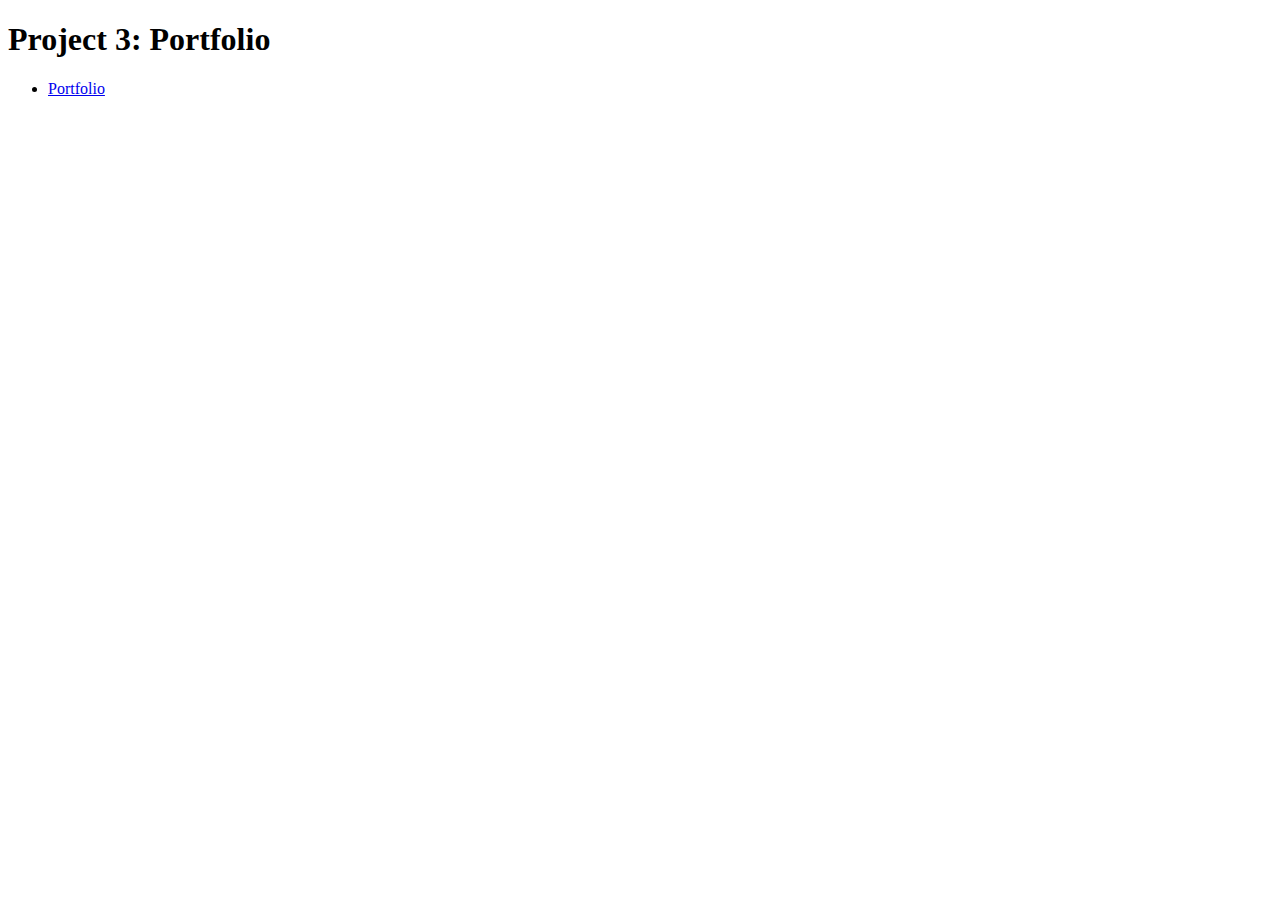
<file: index.html>
<!DOCTYPE html>
<html lang="en">
<head>
  <meta charset="UTF-8">
  <meta name="viewport" content="width=device-width, initial-scale=1.0">
  <title></title>
</head>
<body>
  <h1>Project 3: Portfolio</h1>
  <ul>
    <li><a href="draf1.html">Portfolio</a></li>
  </ul>
</body>
</html>
</file>
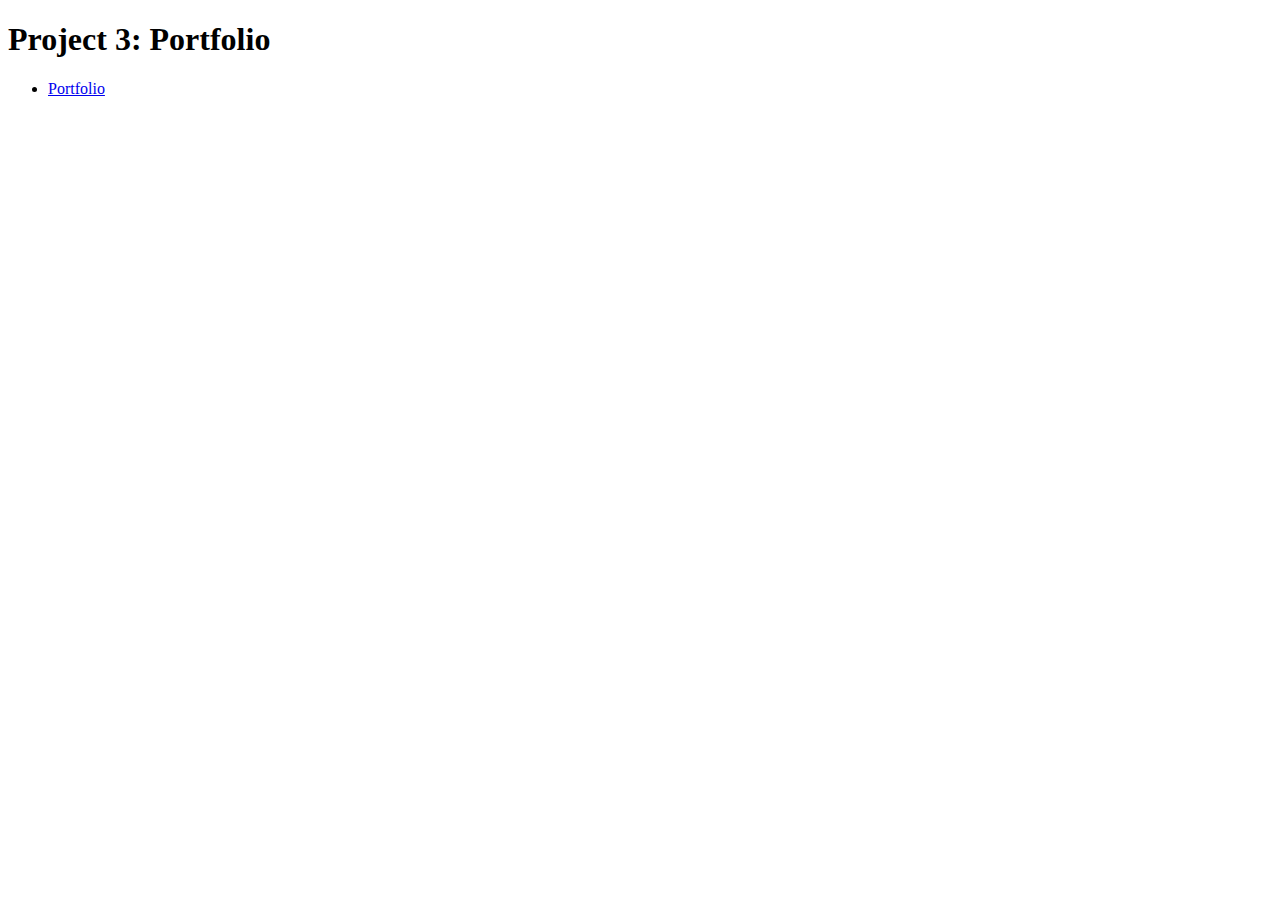
<file: Project 3/index.html>
<!DOCTYPE html>
<html lang="en">
<head>
  <meta charset="UTF-8">
  <meta name="viewport" content="width=device-width, initial-scale=1.0">
  <title></title>
</head>
<body>
  <h1>Project 3: Portfolio</h1>
  <ul>
    <li><a href="draf1.html">Portfolio</a></li>
  </ul>
</body>
</html>
</file>
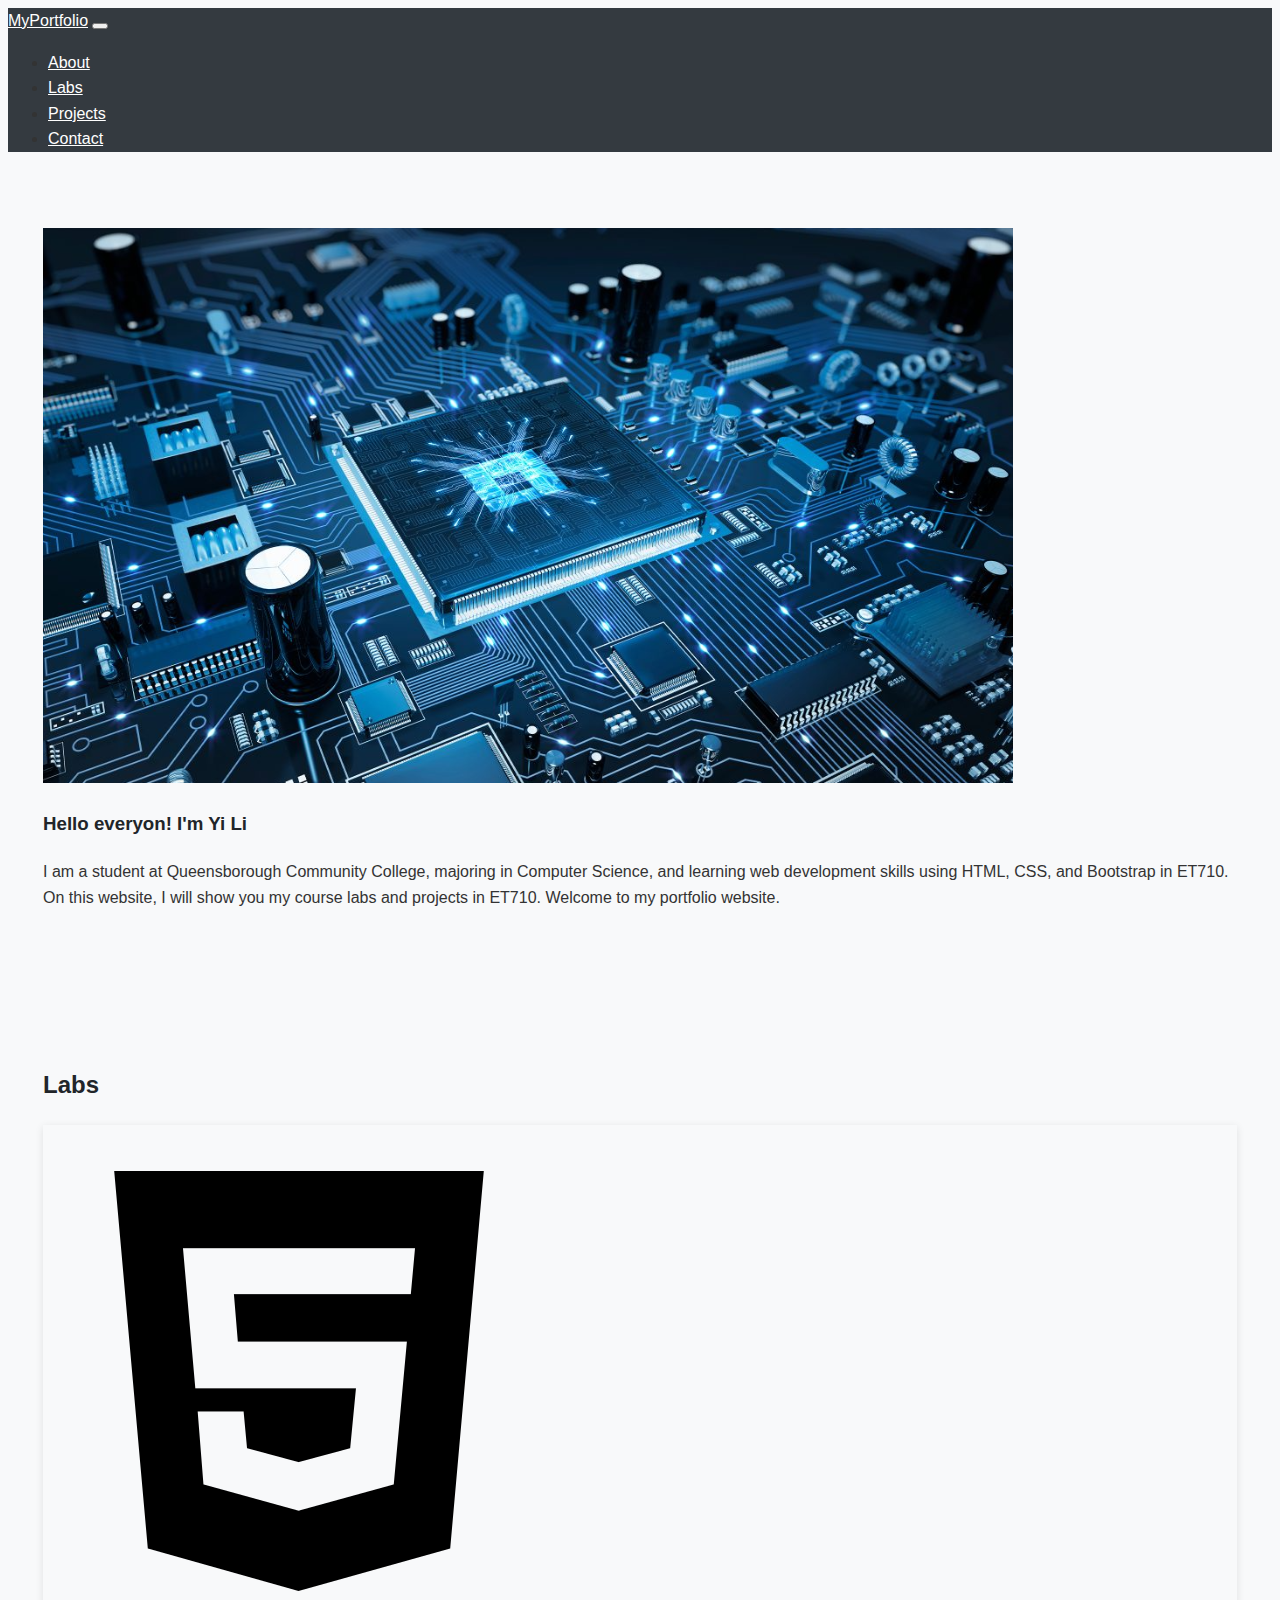
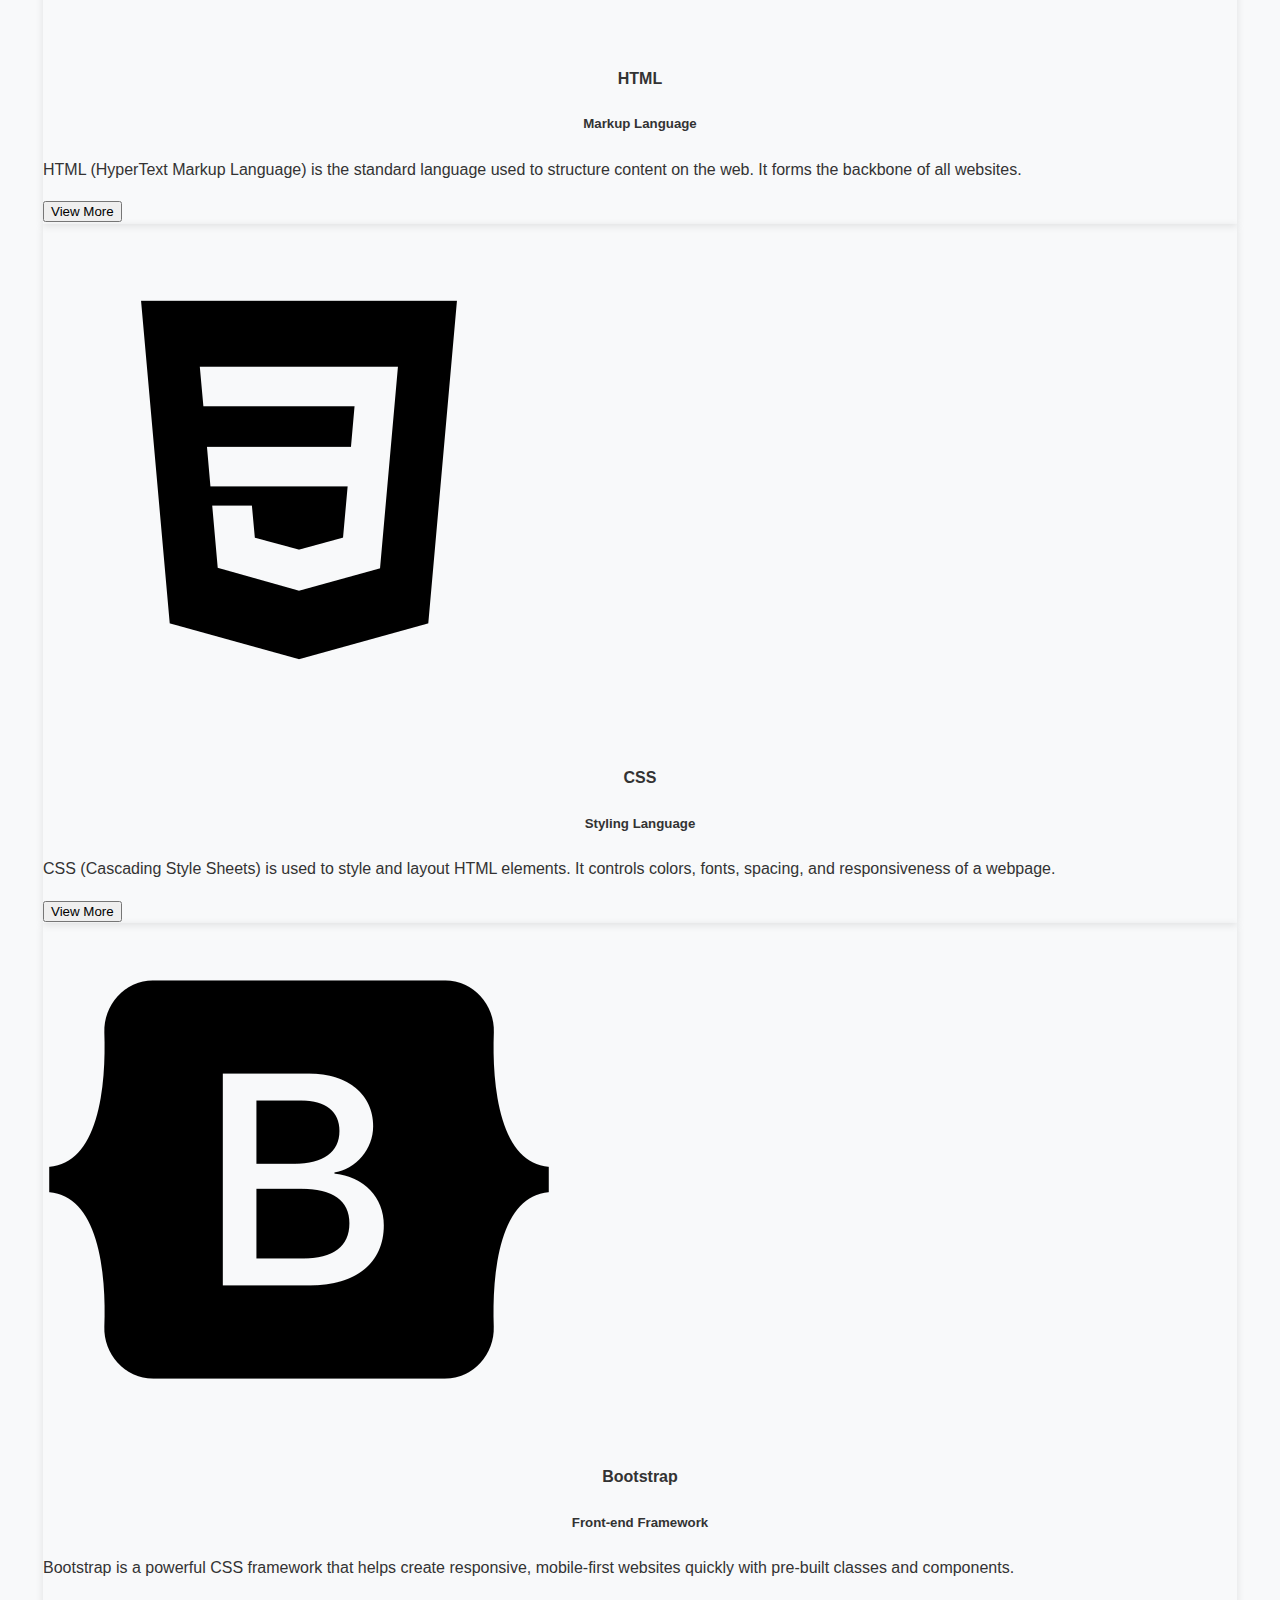
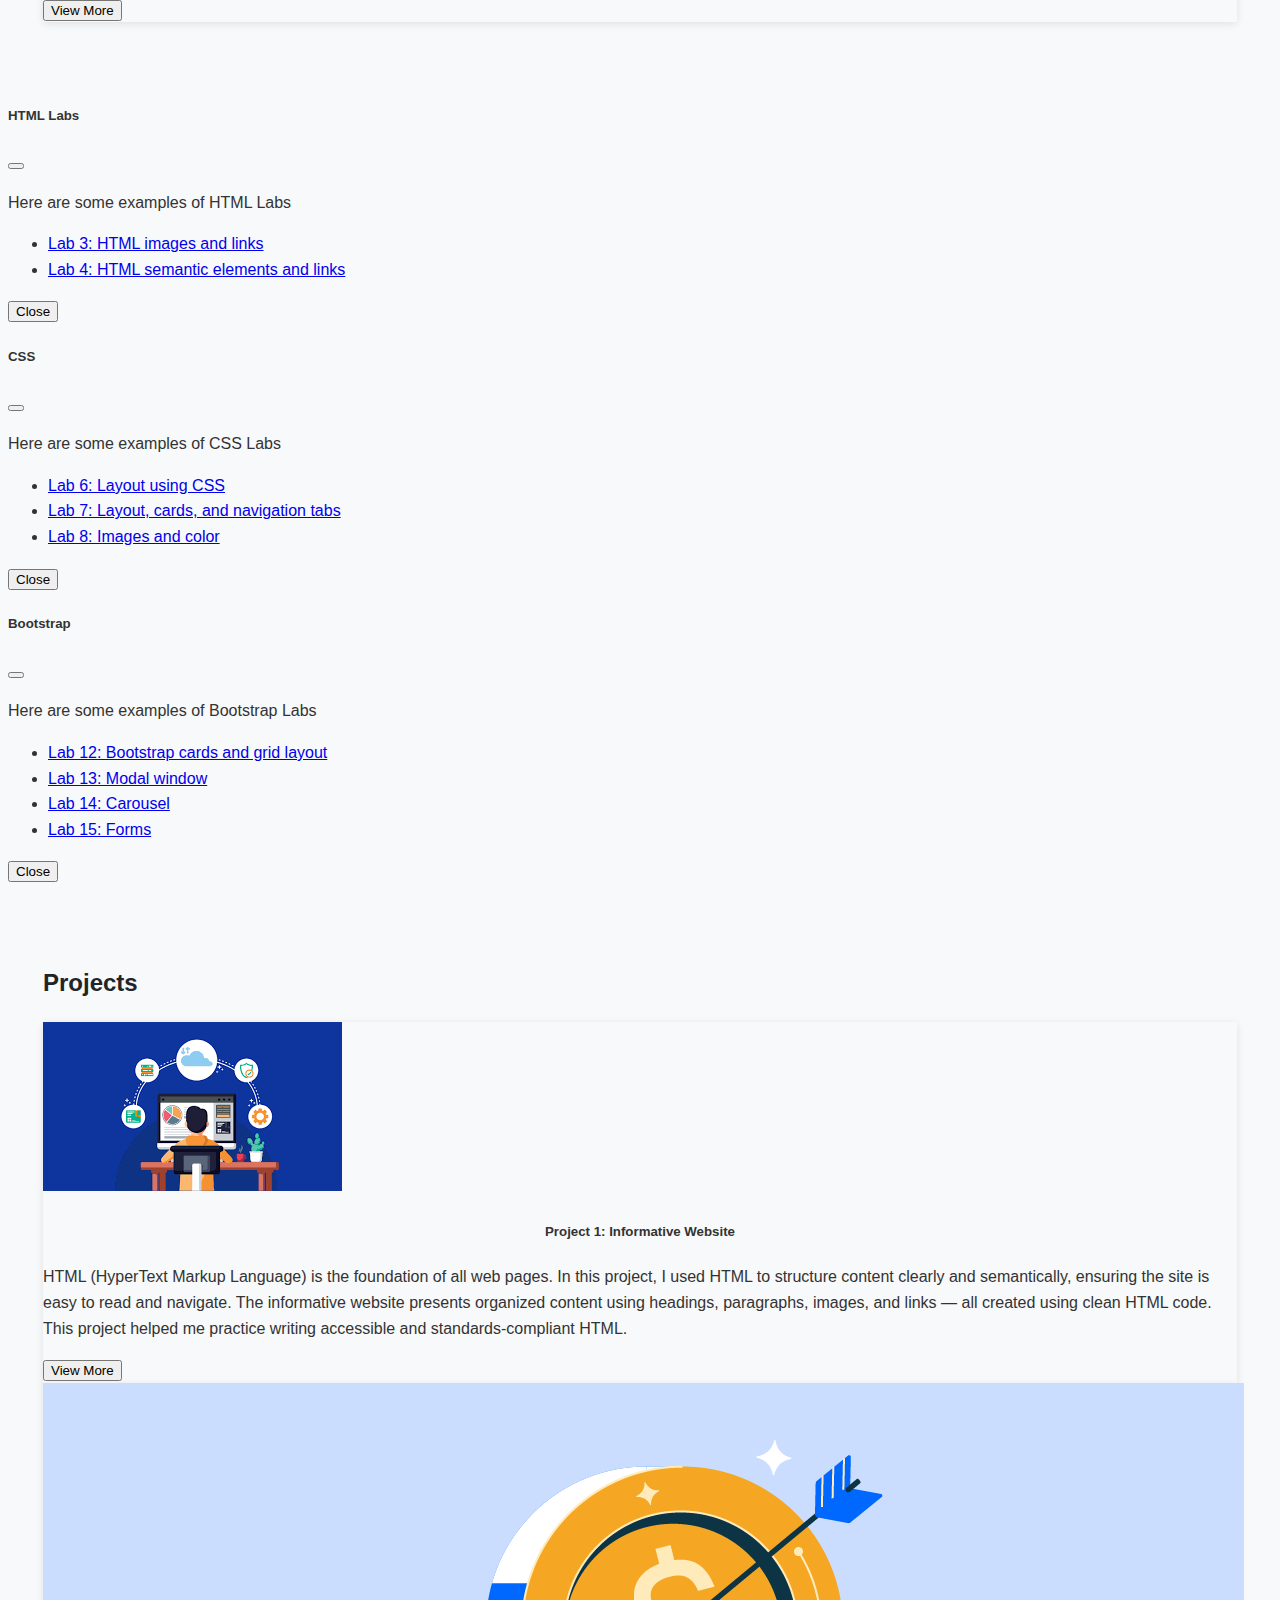
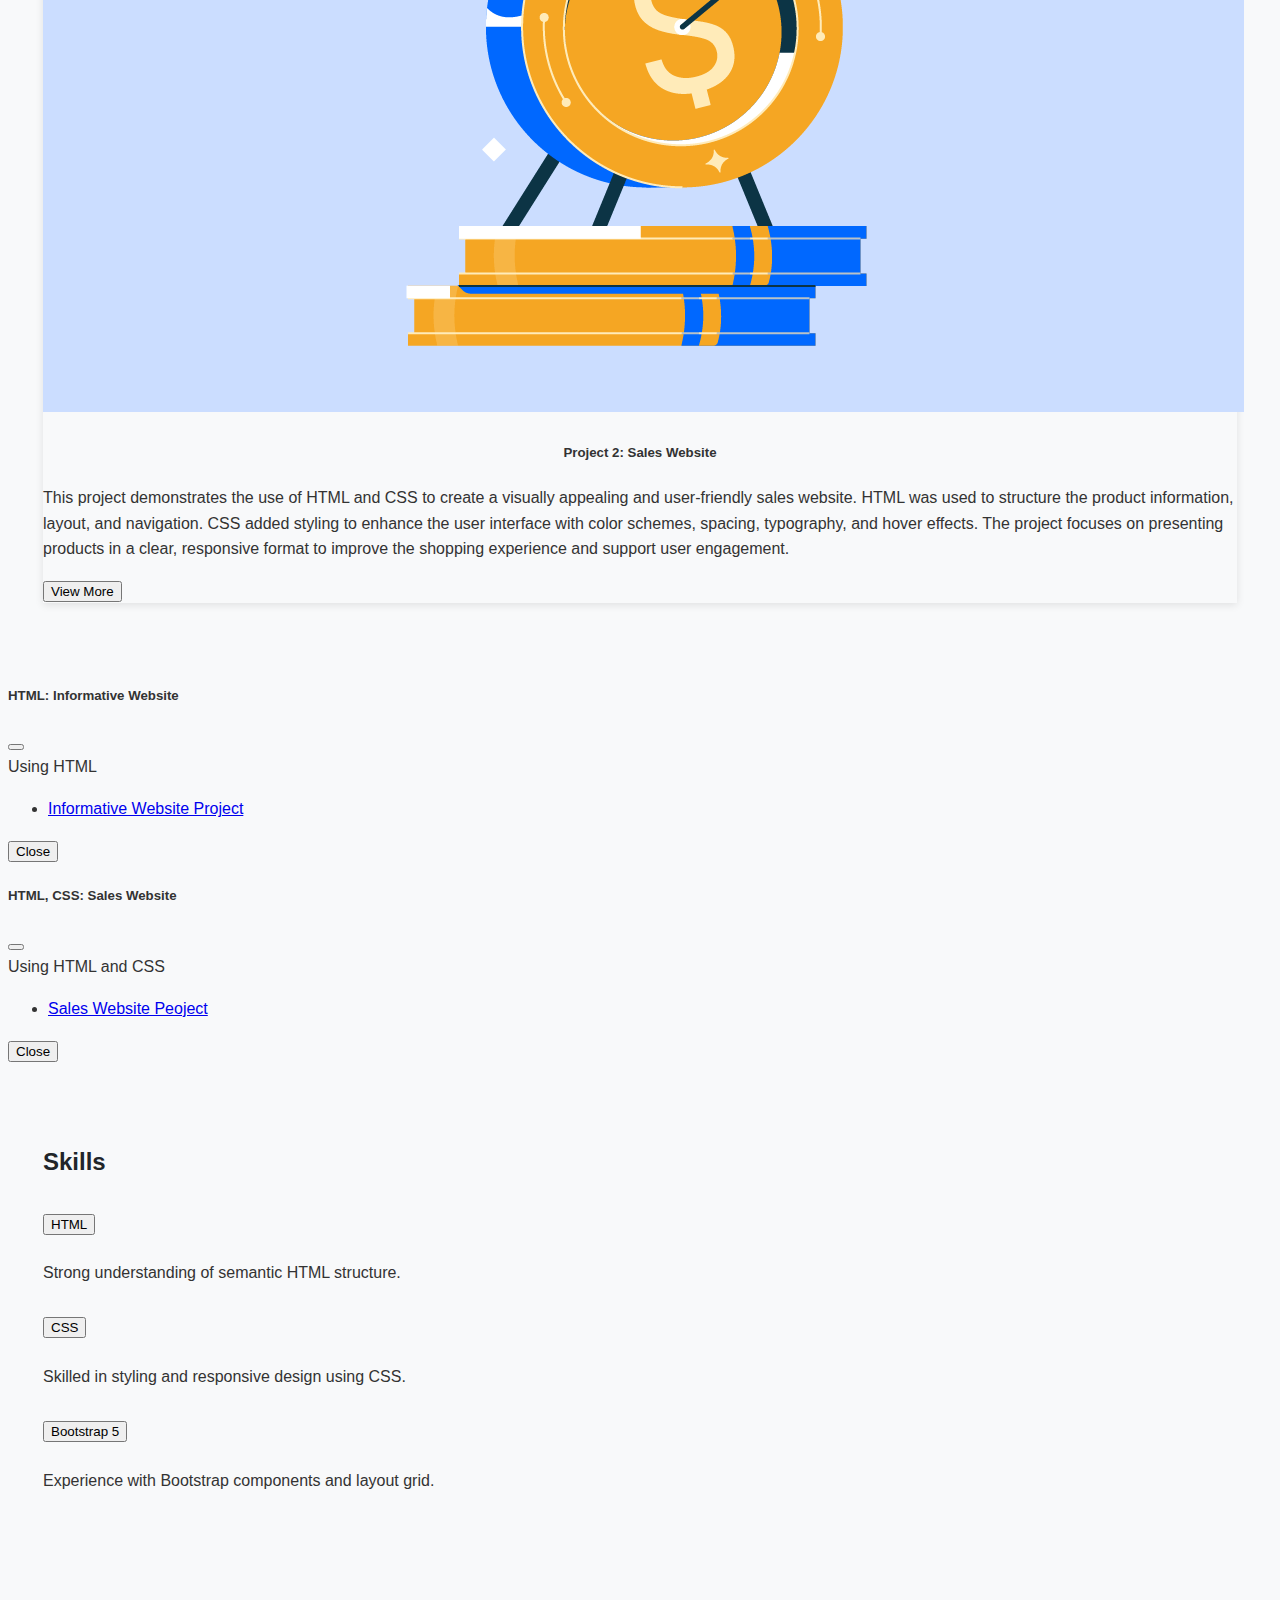
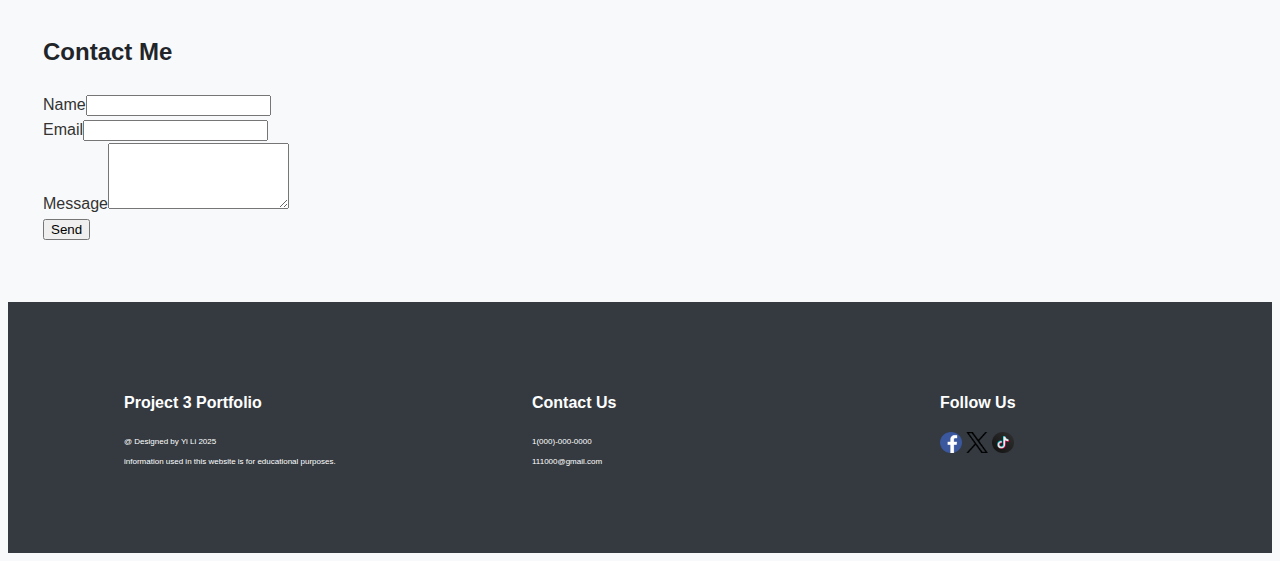
<file: Project 3/draf1.html>
<!doctype html>
<html lang="en">
  <head>
    <meta charset="utf-8">
    <meta name="viewport" content="width=device-width, initial-scale=1">
    <title>Portfolio</title>
    <link href="https://cdn.jsdelivr.net/npm/bootstrap@5.3.5/dist/css/bootstrap.min.css" rel="stylesheet" integrity="sha384-SgOJa3DmI69IUzQ2PVdRZhwQ+dy64/BUtbMJw1MZ8t5HZApcHrRKUc4W0kG879m7" crossorigin="anonymous">
    <link rel="stylesheet" href="draf1.css">
  </head>
  <body>
    
    <nav class="navbar navbar-expand-lg navbar-dark bg-primary">
        <div class="container-fluid">
          <a class="navbar-brand" href="#">MyPortfolio</a>
          <button class="navbar-toggler" type="button" data-bs-toggle="collapse" data-bs-target="#navbarNav">
            <span class="navbar-toggler-icon"></span>
          </button>
          <div class="collapse navbar-collapse" id="navbarNav">
            <ul class="navbar-nav ms-auto">
              <li class="nav-item"><a class="nav-link" href="#about">About</a></li>
              <li class="nav-item"><a class="nav-link" href="#labs">Labs</a></li>
              <li class="nav-item"><a class="nav-link" href="#projects">Projects</a></li>
              <li class="nav-item"><a class="nav-link" href="#contact">Contact</a></li>
            </ul>
          </div>
        </div>
    </nav>

    <section id="about" class="p-5 bg-light">
        <div class="container text-center">
          <img src="images/intro.png" alt="" class="img-thumbnail w-25 mb-3">
          <h3>Hello everyon! I'm Yi Li</h3>
          <p>I am a student at Queensborough Community College, majoring in Computer Science, and learning web development skills using HTML, CSS, and Bootstrap in ET710. On this website, I will show you my course labs and projects in ET710. Welcome to my portfolio website.</p>
        </div>
    </section>
      
    <section id="labs" class="p-5 bg-light">
        <div class="container">
          <h2>Labs</h2>
          <div class="row g-3">
            <!-- lab 1 Card -->
            <div class="col-md-4">
              <div class="card">
                <img src="images/html.png" class="card-img-top" alt="">
                <div class="card-body">
                  <h4 class="card-title">HTML</h4>
                  <h5 class="card-title">Markup Language</h5>
                  <p class="card-text">HTML (HyperText Markup Language) is the standard language used to structure content on the web. It forms the backbone of all websites.</p>
                  <button class="btn btn-primary" data-bs-toggle="modal" data-bs-target="#htmlModal">View More</button>
                </div>
              </div>
            </div>
    
            <!-- lab 2 Card -->
            <div class="col-md-4">
              <div class="card">
                <img src="images/css.png" class="card-img-top" alt="">
                <div class="card-body">
                  <h4 class="card-title">CSS</h4>
                  <h5 class="card-title">Styling Language</h5>
                  <p class="card-text">CSS (Cascading Style Sheets) is used to style and layout HTML elements. It controls colors, fonts, spacing, and responsiveness of a webpage.</p>
                  <button class="btn btn-primary" data-bs-toggle="modal" data-bs-target="#cssModal">View More</button>
                </div>
              </div>
            </div>

            <div class="col-md-4">
                <div class="card">
                  <img src="images/bootstrap.png" class="card-img-top" alt="">
                  <div class="card-body">
                    <h4 class="card-title">Bootstrap</h4>
                    <h5 class="card-title">Front-end Framework</h5>
                    <p class="card-text">Bootstrap is a powerful CSS framework that helps create responsive, mobile-first websites quickly with pre-built classes and components.</p>
                    <button class="btn btn-primary" data-bs-toggle="modal" data-bs-target="#bootstrapModal">View More</button>
                  </div>
                </div>
              </div>
          </div>
        </div>
    </section>
    
      <!-- MODALS -->
      <div class="modal fade" id="htmlModal" tabindex="-1">
        <div class="modal-dialog">
          <div class="modal-content">
            <div class="modal-header"><h5>HTML Labs</h5><button type="button" class="btn-close" data-bs-dismiss="modal" aria-label="close"></button></div>
            <div class="modal-body">
                <p>Here are some examples of HTML Labs<p>
                <ul>
                    <li><a href="https://y1-l1.github.io/ET710/lab3/lab3.html" target="_blank"rel="noopener noreferrer">Lab 3: HTML images and links</a></li>
                    <li><a href="https://y1-l1.github.io/ET710/lab4/lab4.html" target="_blank" rel="noopener noreferrer">Lab 4: HTML semantic elements and links</a></li>
                </ul>
            </div>
            <div class="modal-footer"><button class="btn btn-secondary" data-bs-dismiss="modal">Close</button></div>
          </div>
        </div>
      </div>
    
      <div class="modal fade" id="cssModal" tabindex="-1">
        <div class="modal-dialog">
          <div class="modal-content">
            <div class="modal-header"><h5>CSS</h5><button type="button" class="btn-close" data-bs-dismiss="modal" aria-label="close"></button></div>
            <div class="modal-body">
                <p>Here are some examples of CSS Labs</p>
                <ul>
                    <li><a href="https://y1-l1.github.io/ET710/lab6/lab6.html" target="_blank" rel="noopener noreferrer">Lab 6: Layout using CSS</a></li>
                    <li><a href="https://y1-l1.github.io/ET710/lab7/lab7.html" target="_blank" rel="noopener noreferrer">Lab 7: Layout, cards, and navigation tabs</a></li>
                    <li><a href="https://y1-l1.github.io/ET710/lab8/lab8.html" target="_blank" rel="noopener noreferrer">Lab 8: Images and color</a></li>
                </ul>
            </div>
            <div class="modal-footer"><button class="btn btn-secondary" data-bs-dismiss="modal">Close</button></div>
          </div>
        </div>
      </div>

      <div class="modal fade" id="bootstrapModal" tabindex="-1">
        <div class="modal-dialog">
          <div class="modal-content">
            <div class="modal-header"><h5>Bootstrap</h5><button type="button" class="btn-close" data-bs-dismiss="modal" aria-label="close"></button></div>
            <div class="modal-body">
                <p>Here are some examples of Bootstrap Labs</p>
                <ul>
                    <li><a href="https://y1-l1.github.io/ET710/lab12/lab12.html" target="_blank" rel="noopener noreferrer">Lab 12: Bootstrap cards and grid layout</a></li>
                    <li><a href="https://y1-l1.github.io/ET710/lab13/lab13.html" target="_blank" rel="noopener noreferrer">Lab 13: Modal window</a></li>
                    <li><a href="https://y1-l1.github.io/ET710/lab14/lab14.html" target="_blank" rel="noopener noreferrer">Lab 14: Carousel</a></li>
                    <li><a href="https://y1-l1.github.io/ET710/lab15/lab15.html" target="_blank" rel="noopener noreferrer">Lab 15: Forms</a></li>
                </ul>
            </div>
            <div class="modal-footer"><button class="btn btn-secondary" data-bs-dismiss="modal">Close</button></div>
          </div>
        </div>
      </div>

    <section id="projects" class="p-5 bg-light">
        <div class="container">
          <h2>Projects</h2>
          <div class="row g-3">
            <!-- Project 1 Card -->
            <div class="col-md-6">
              <div class="card">
                <img src="images/info.png" class="card-img-top" alt="">
                <div class="card-body">
                  <h5 class="card-title">Project 1: Informative Website</h5>
                  <p class="card-text">HTML (HyperText Markup Language) is the foundation of all web pages. In this project, I used HTML to structure content clearly and semantically, ensuring the site is easy to read and navigate. The informative website presents organized content using headings, paragraphs, images, and links — all created using clean HTML code. This project helped me practice writing accessible and standards-compliant HTML.</p>
                  <button class="btn btn-primary" data-bs-toggle="modal" data-bs-target="#project1Modal">View More</button>
                </div>
              </div>
            </div>
    
            <!-- Project 2 Card -->
            <div class="col-md-6">
              <div class="card">
                <img src="images/sales.png" class="card-img-top" alt="">
                <div class="card-body">
                  <h5 class="card-title">Project 2: Sales Website</h5>
                  <p class="card-text">This project demonstrates the use of HTML and CSS to create a visually appealing and user-friendly sales website. HTML was used to structure the product information, layout, and navigation. CSS added styling to enhance the user interface with color schemes, spacing, typography, and hover effects. The project focuses on presenting products in a clear, responsive format to improve the shopping experience and support user engagement.</p>
                  <button class="btn btn-primary" data-bs-toggle="modal" data-bs-target="#project2Modal">View More</button>
                </div>
              </div>
            </div>
          </div>
        </div>
    </section>
    
      <!-- MODALS -->
      <div class="modal fade" id="project1Modal" tabindex="-1">
        <div class="modal-dialog">
          <div class="modal-content">
            <div class="modal-header"><h5>HTML: Informative Website</h5><button type="button" class="btn-close" data-bs-dismiss="modal" aria-label="close"></button></div>
            <div class="modal-body">Using HTML</div>
            <ul>
              <li><a href="https://y1-l1.github.io/ET710/Project1/draf3.html" target="_blank" rel="noopener noreferrer">Informative Website Project</a></li>
            </ul>
            <div class="modal-footer"><button class="btn btn-secondary" data-bs-dismiss="modal">Close</button></div>
          </div>
        </div>
      </div>
    
      <div class="modal fade" id="project2Modal" tabindex="-1">
        <div class="modal-dialog">
          <div class="modal-content">
            <div class="modal-header"><h5>HTML, CSS: Sales Website</h5><button type="button" class="btn-close" data-bs-dismiss="modal" aria-label="close"></button></div>
            <div class="modal-body">Using HTML and CSS</div>
            <ul>
              <li><a href="http://https://y1-l1.github.io/ET710/Project2/project2_index.html" target="_blank" rel="noopener noreferrer">Sales Website Peoject</a></li>
            </ul>
            <div class="modal-footer"><button class="btn btn-secondary" data-bs-dismiss="modal">Close</button></div>
          </div>
        </div>
      </div>

      <section id="skills" class="p-5">
        <div class="container">
          <h2>Skills</h2>
    
          <!-- Accordion -->
          <div class="accordion bg-light" id="skillsAccordion">
            <div class="accordion-item">
              <h2 class="accordion-header"><button class="accordion-button" type="button" data-bs-toggle="collapse" data-bs-target="#htmlSkill">HTML</button></h2>
              <div id="htmlSkill" class="accordion-collapse collapse show">
                <div class="accordion-body">Strong understanding of semantic HTML structure.</div>
              </div>
            </div>
            <div class="accordion-item">
              <h2 class="accordion-header"><button class="accordion-button collapsed" type="button" data-bs-toggle="collapse" data-bs-target="#cssSkill">CSS</button></h2>
              <div id="cssSkill" class="accordion-collapse collapse">
                <div class="accordion-body">Skilled in styling and responsive design using CSS.</div>
              </div>
            </div>
            <div class="accordion-item">
              <h2 class="accordion-header"><button class="accordion-button collapsed" type="button" data-bs-toggle="collapse" data-bs-target="#bootstrapSkill">Bootstrap 5</button></h2>
              <div id="bootstrapSkill" class="accordion-collapse collapse">
                <div class="accordion-body">Experience with Bootstrap components and layout grid.</div>
              </div>
            </div>
          </div>
        </div>
      </section>

      <section id="contact" class="p-5">
        <div class="container">
          <h2>Contact Me</h2>
          <form>
            <div class="mb-3"><label class="form-label">Name</label><input type="text" class="form-control"></div>
            <div class="mb-3"><label class="form-label">Email</label><input type="email" class="form-control"></div>
            <div class="mb-3"><label class="form-label">Message</label><textarea class="form-control" rows="4"></textarea></div>
            <button type="submit" class="btn btn-primary">Send</button>
          </form>
        </div>
      </section>

    <footer class="footer bg-primary">
      <section class="design">
          <p class="footertitle">Project 3 Portfolio</p>
          <ul class="footerlist">
              <li>@ Designed by Yi Li 2025</li>
              <li>information used in this website is for educational purposes.</li>
          </ul>
      </section>
  
      <section class="contact">
          <p class="footertitle">Contact Us</p>
          <ul class="footerlist">
              <li>1(000)-000-0000</li>
              <li>111000@gmail.com</li>
          </ul>
      </section>
  
      <section class="follow">
          <p class="footertitle">Follow Us</p>
          <div class="socialmedia">
              <a href="https://www.facebook.com/QueensboroughCUNY/"> <img src="images/facebook.png" alt=""></a>
              <a href="https://www.instagram.com/queensboroughcc_cuny/"> <img src="images/X Twitter.png" alt=""></a>
              <a href="https://www.tiktok.com/@qcc_cuny"> <img src="images/tiktok.png" alt=""></a>
          </div>
      </section>
  </footer>

    <script src="https://cdn.jsdelivr.net/npm/bootstrap@5.3.5/dist/js/bootstrap.bundle.min.js" integrity="sha384-k6d4wzSIapyDyv1kpU366/PK5hCdSbCRGRCMv+eplOQJWyd1fbcAu9OCUj5zNLiq" crossorigin="anonymous"></script>
  </body>
</html>
</file>
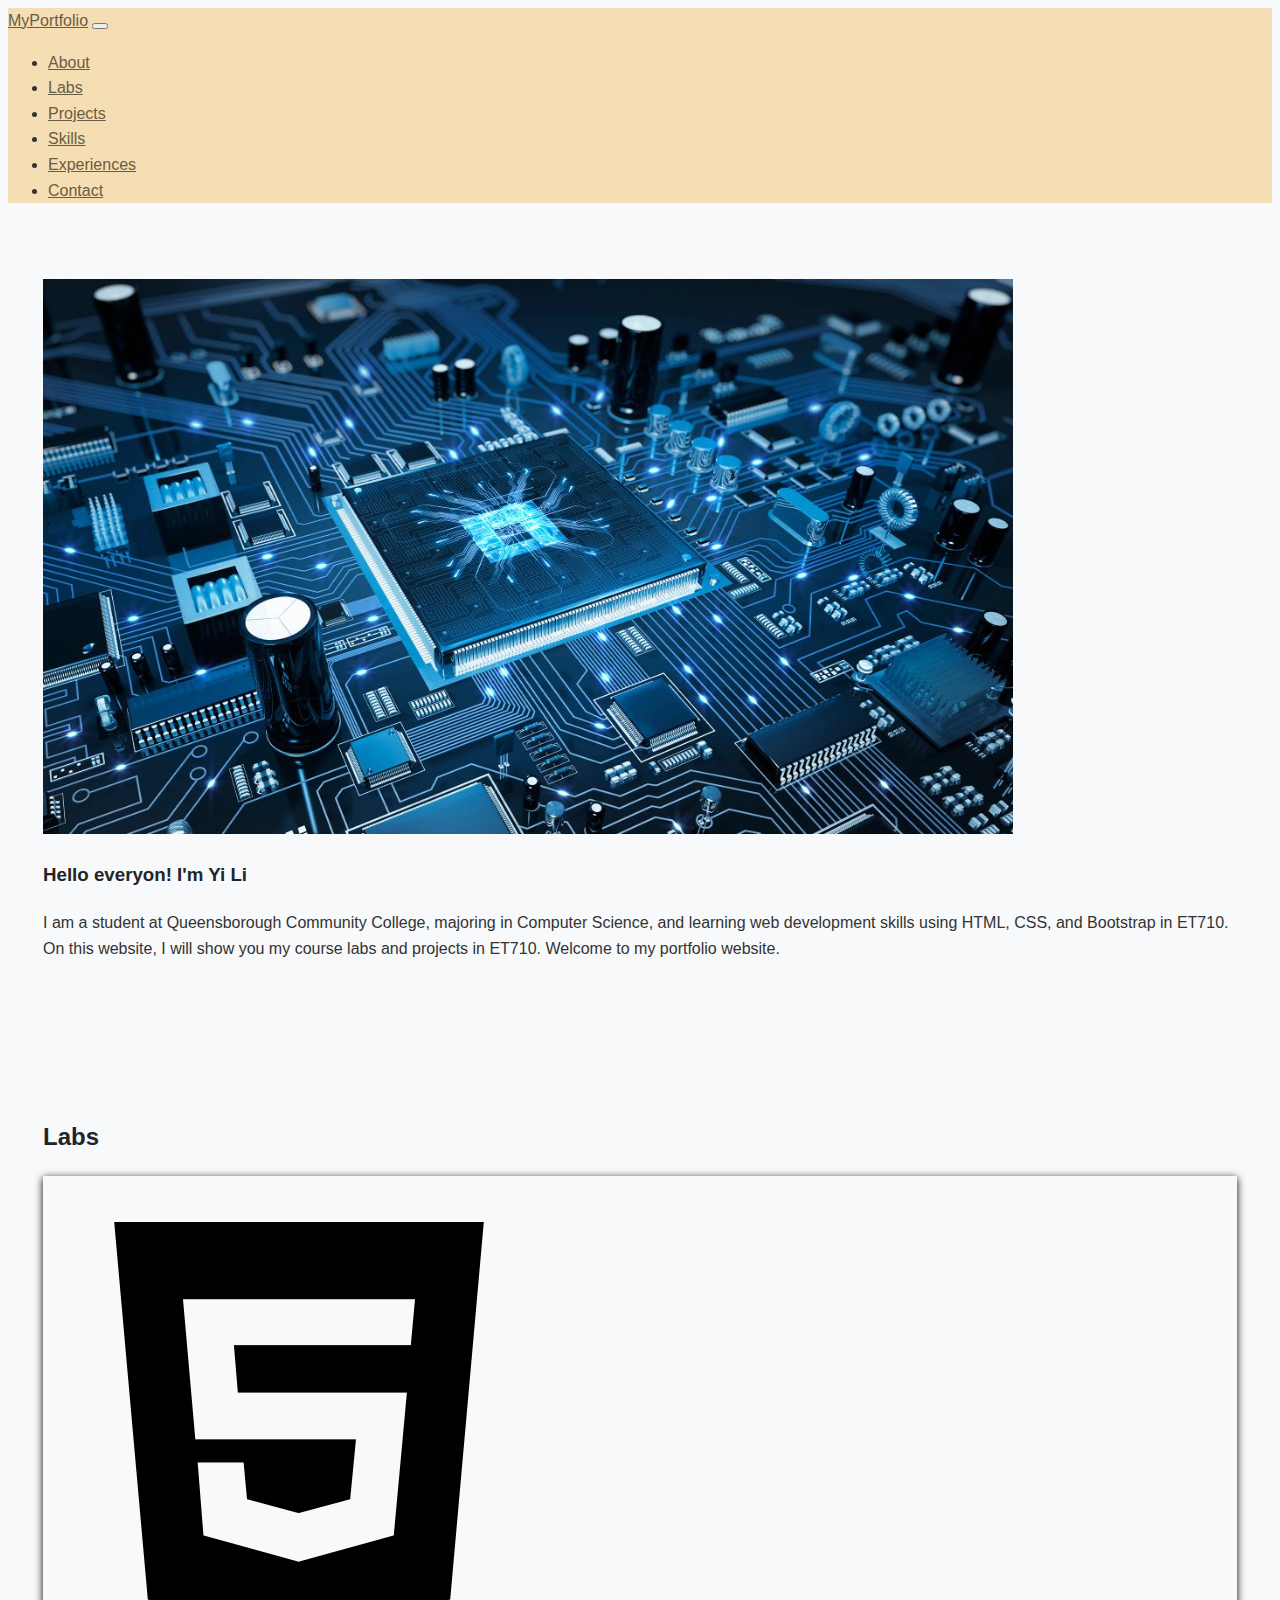
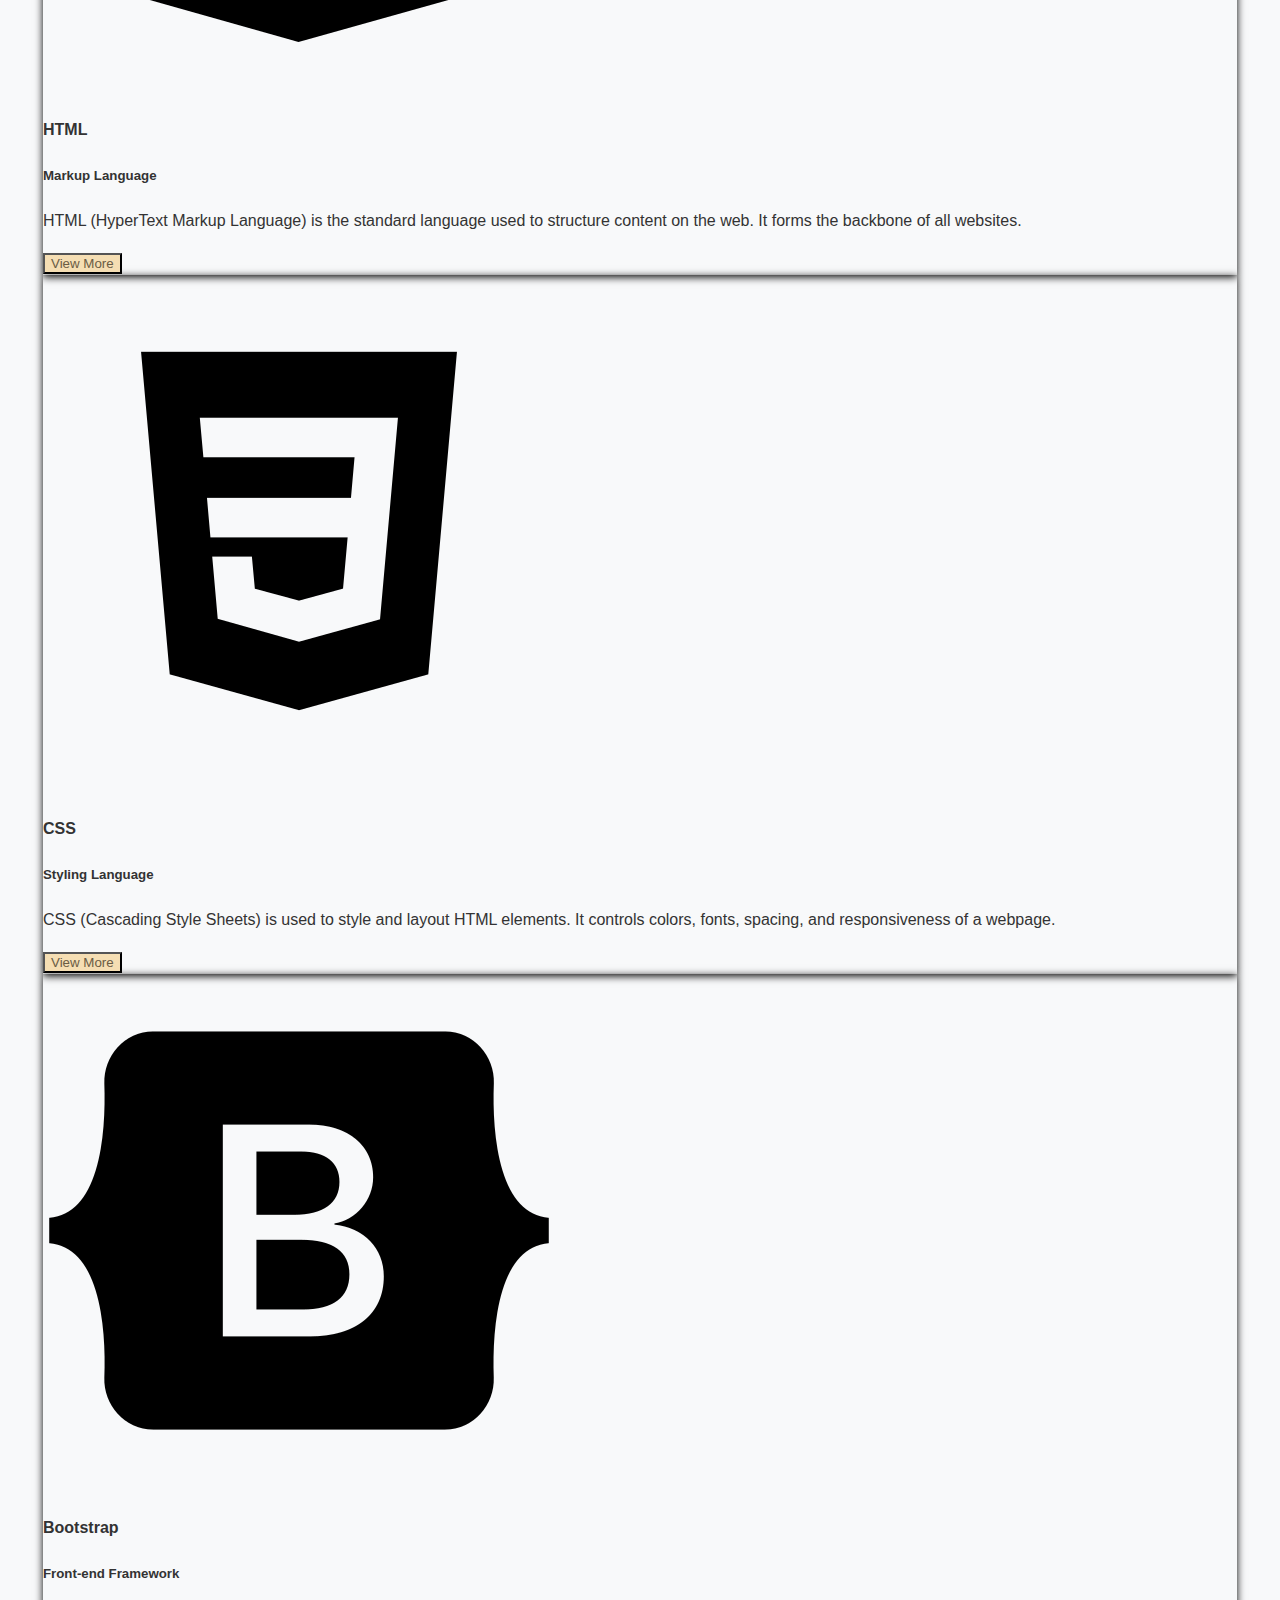
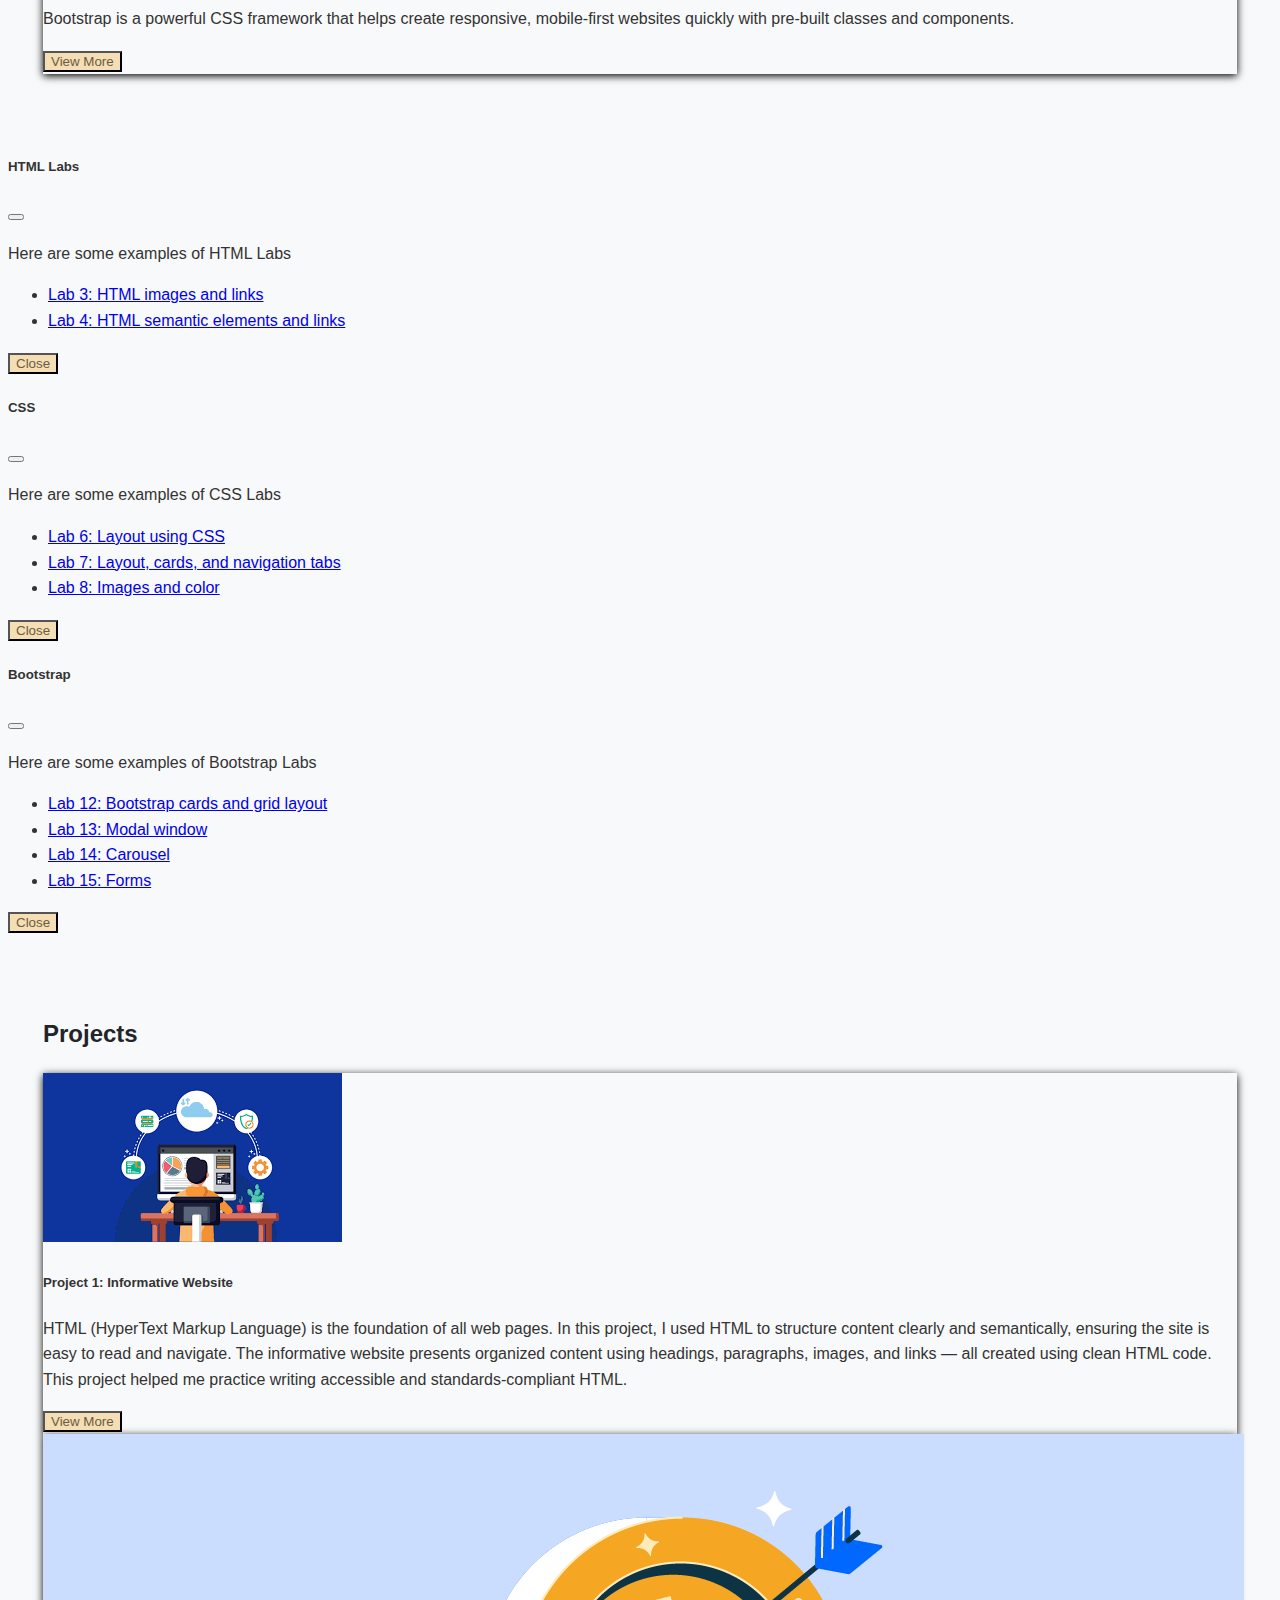
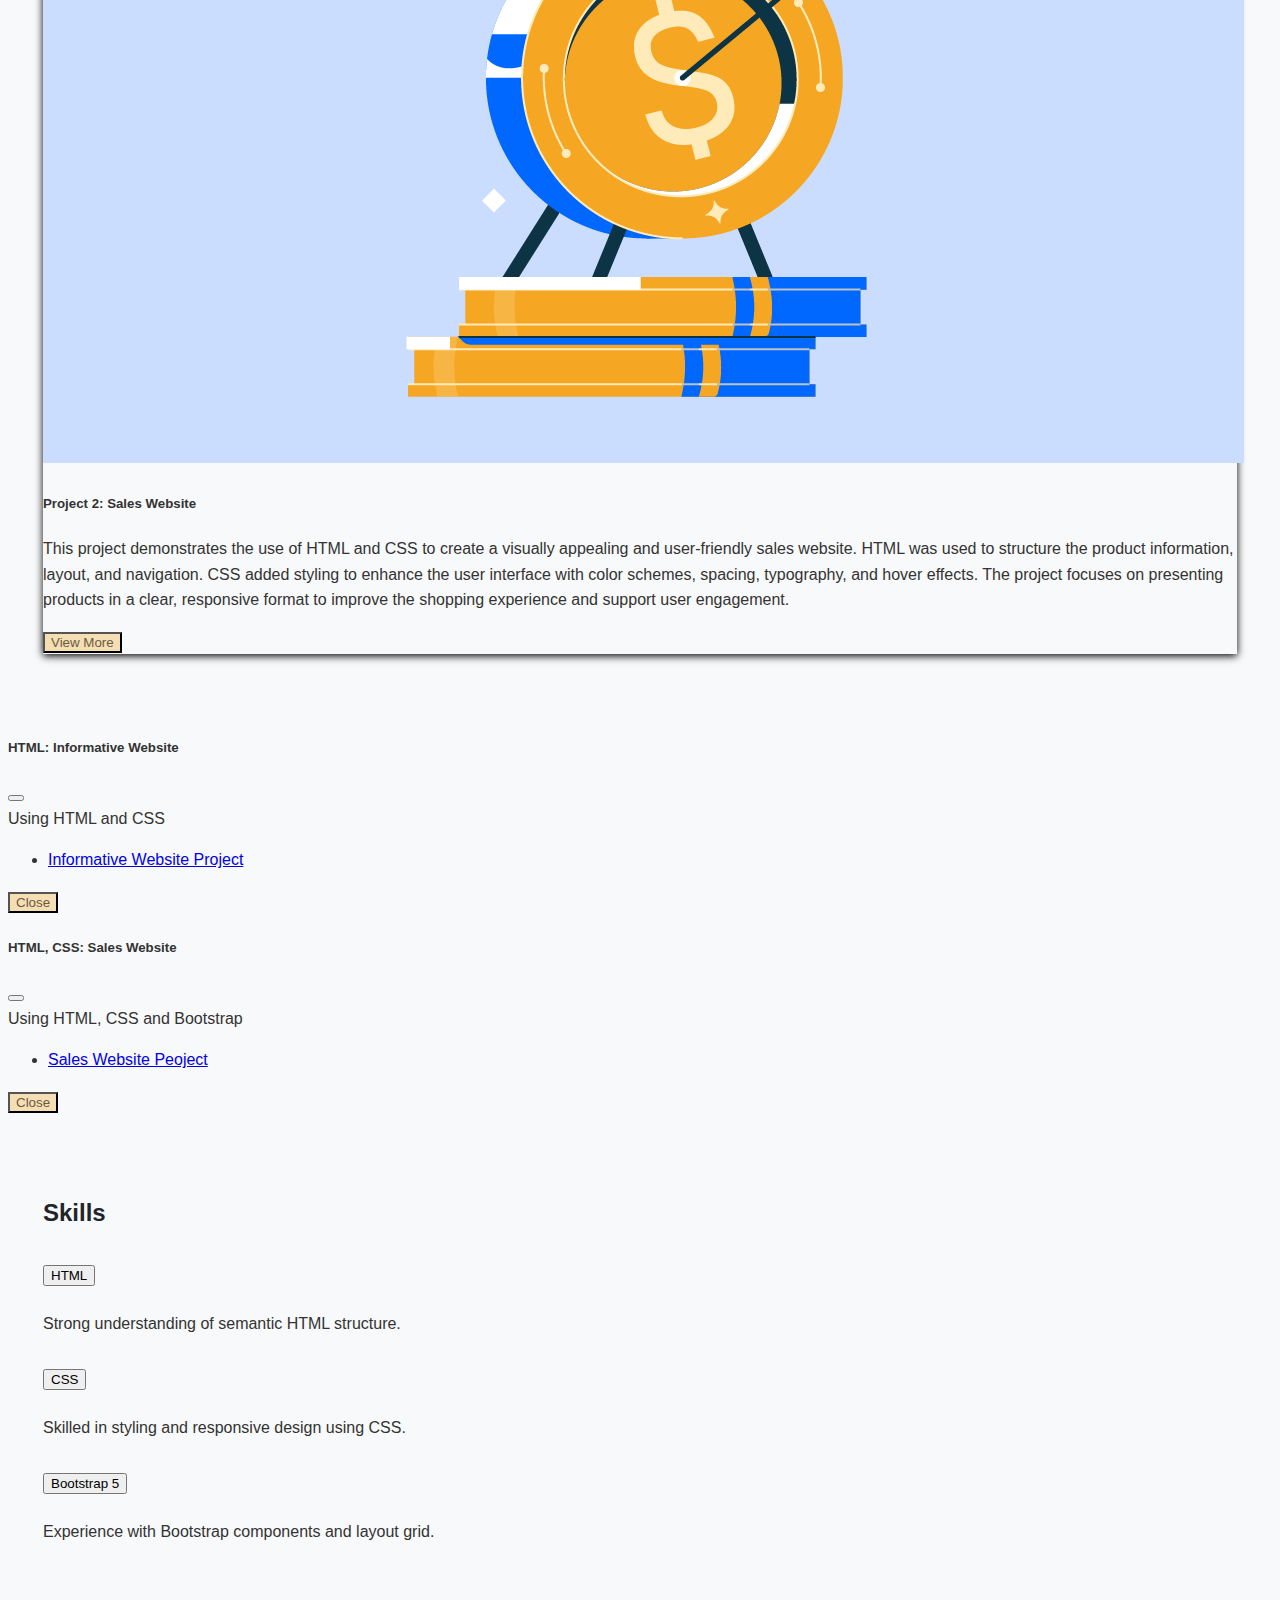
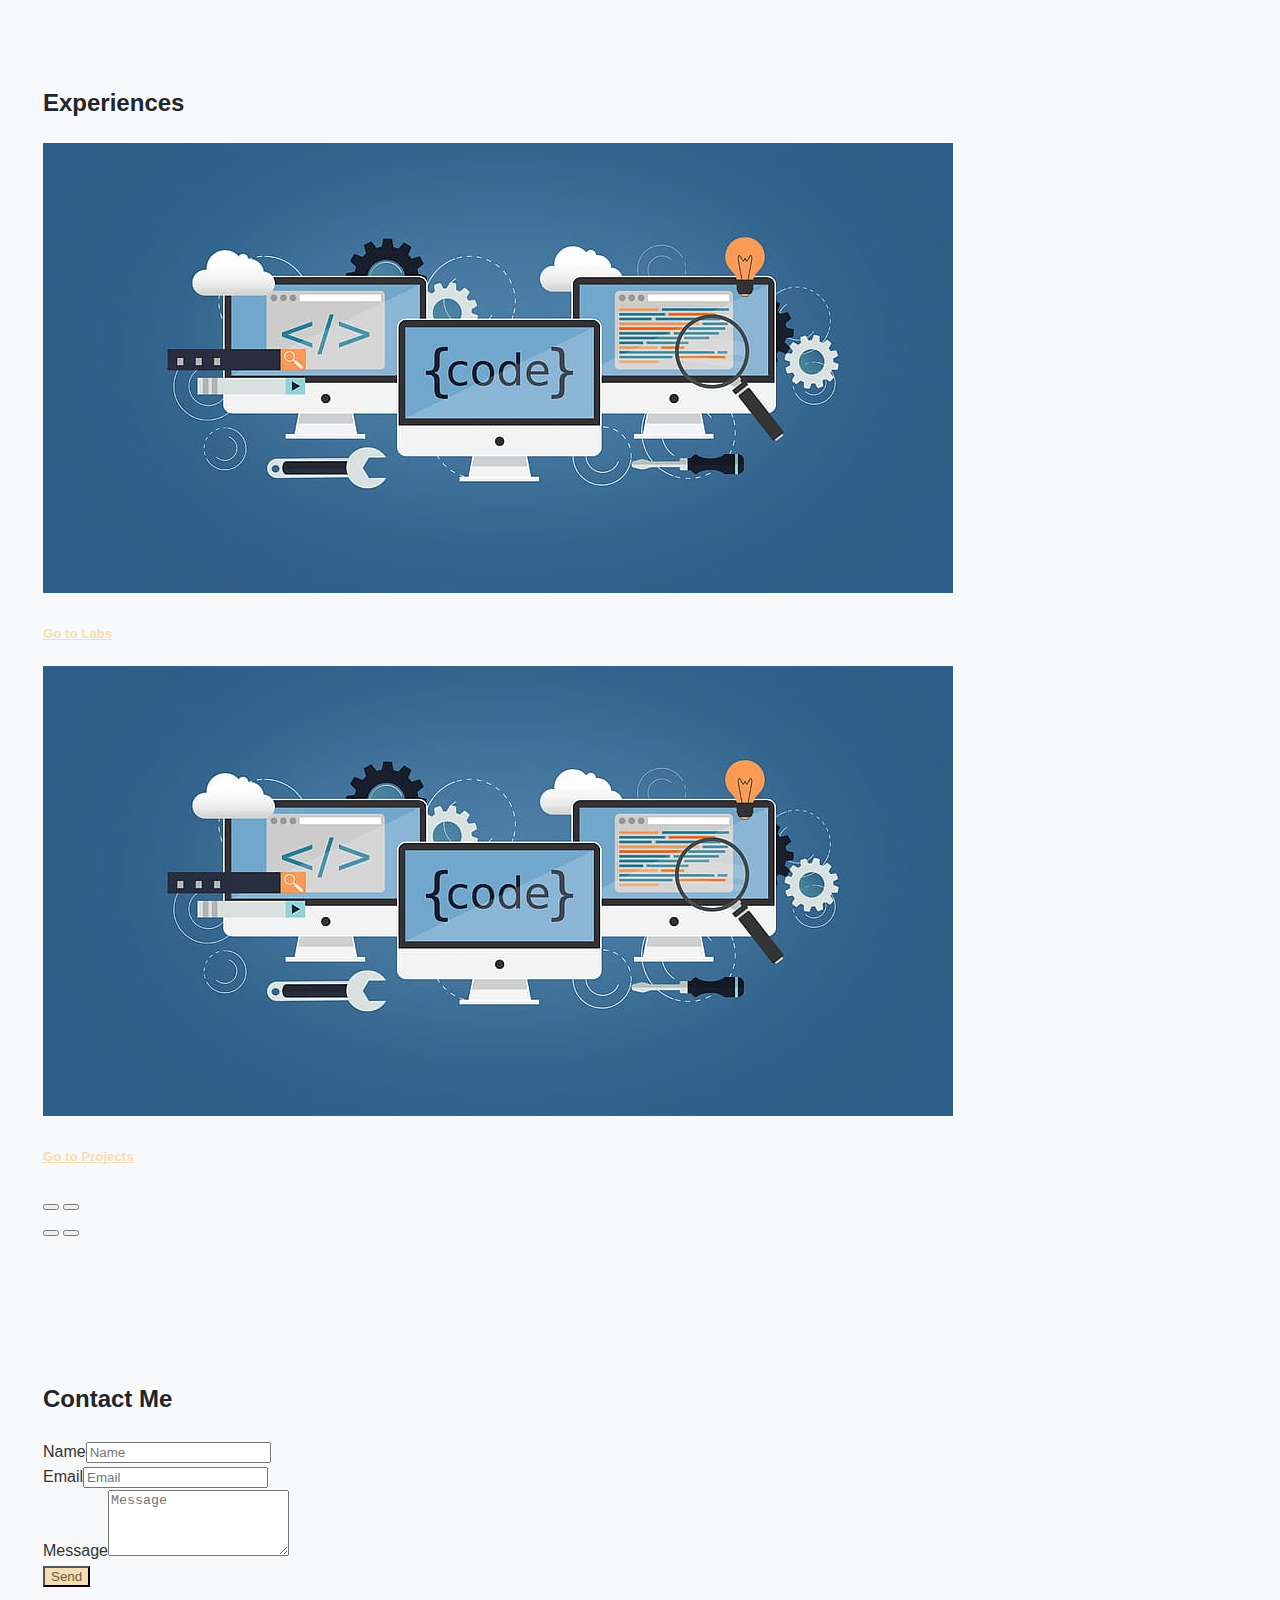
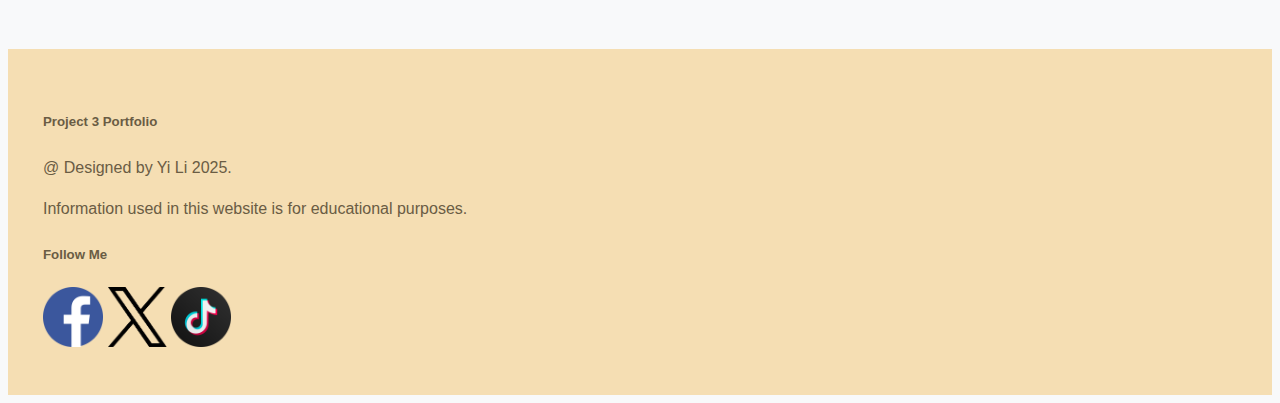
<file: Project 3/project3.html>
<!doctype html>
<html lang="en">
  <head>
    <meta charset="utf-8">
    <meta name="viewport" content="width=device-width, initial-scale=1">
    <title>Portfolio</title>
    <link href="https://cdn.jsdelivr.net/npm/bootstrap@5.3.5/dist/css/bootstrap.min.css" rel="stylesheet" integrity="sha384-SgOJa3DmI69IUzQ2PVdRZhwQ+dy64/BUtbMJw1MZ8t5HZApcHrRKUc4W0kG879m7" crossorigin="anonymous">
    <link rel="stylesheet" href="project3.css">
  </head>
  <body>
    
  <nav class="navbar navbar-expand-lg">
    <div class="container-fluid">
      <a class="navbar-brand" href="#">MyPortfolio</a>
      <button class="navbar-toggler" type="button" data-bs-toggle="collapse" data-bs-target="#navbarNav">
        <span class="navbar-toggler-icon"></span>
      </button>
      <div class="collapse navbar-collapse" id="navbarNav">
        <ul class="navbar-nav ms-auto">
          <li class="nav-item"><a class="nav-link" href="#about">About</a></li>
          <li class="nav-item"><a class="nav-link" href="#labs">Labs</a></li>
          <li class="nav-item"><a class="nav-link" href="#projects">Projects</a></li>
          <li class="nav-item"><a class="nav-link" href="#skills">Skills</a></li>
          <li class="nav-item"><a class="nav-link" href="#experiences">Experiences</a></li>
          <li class="nav-item"><a class="nav-link" href="#contact">Contact</a></li>
        </ul>
      </div>
    </div>
  </nav>

  <section id="about" class="p-5 bg-light">
    <div class="container text-center">
      <img src="images/intro.png" alt="" class="img-thumbnail w-25 mb-3">
      <h3>Hello everyon! I'm Yi Li</h3>
      <p>I am a student at Queensborough Community College, majoring in Computer Science, and learning web development skills using HTML, CSS, and Bootstrap in ET710. On this website, I will show you my course labs and projects in ET710. Welcome to my portfolio website.</p>
    </div>
  </section>
      
  <section id="labs" class="p-5 bg-light">
    <div class="container">
      <h2>Labs</h2>
      <div class="row g-3">
        <div class="col-md-4">
          <div class="card">
            <img src="images/html.png" class="card-img-top" alt="">
            <div class="card-body">
              <h4 class="card-title">HTML</h4>
              <h5 class="card-title">Markup Language</h5>
              <p class="card-text">HTML (HyperText Markup Language) is the standard language used to structure content on the web. It forms the backbone of all websites.</p>
              <button class="btn " data-bs-toggle="modal" data-bs-target="#htmlModal">View More</button>
            </div>
          </div>
        </div>

        <div class="col-md-4">
          <div class="card">
            <img src="images/css.png" class="card-img-top" alt="">
            <div class="card-body">
              <h4 class="card-title">CSS</h4>
              <h5 class="card-title">Styling Language</h5>
              <p class="card-text">CSS (Cascading Style Sheets) is used to style and layout HTML elements. It controls colors, fonts, spacing, and responsiveness of a webpage.</p>
              <button class="btn " data-bs-toggle="modal" data-bs-target="#cssModal">View More</button>
            </div>
          </div>
        </div>

        <div class="col-md-4">
            <div class="card">
              <img src="images/bootstrap.png" class="card-img-top" alt="">
              <div class="card-body">
                <h4 class="card-title">Bootstrap</h4>
                <h5 class="card-title">Front-end Framework</h5>
                <p class="card-text">Bootstrap is a powerful CSS framework that helps create responsive, mobile-first websites quickly with pre-built classes and components.</p>
                <button class="btn " data-bs-toggle="modal" data-bs-target="#bootstrapModal">View More</button>
              </div>
            </div>
          </div>
      </div>
    </div>
  </section>
    
  <div class="modal fade" id="htmlModal" tabindex="-1">
    <div class="modal-dialog">
      <div class="modal-content">
        <div class="modal-header"><h5>HTML Labs</h5><button type="button" class="btn-close" data-bs-dismiss="modal" aria-label="close"></button></div>
        <div class="modal-body">
            <p>Here are some examples of HTML Labs<p>
            <ul>
                <li><a href="https://y1-l1.github.io/ET710/lab3/lab3.html" target="_blank"rel="noopener noreferrer">Lab 3: HTML images and links</a></li>
                <li><a href="https://y1-l1.github.io/ET710/lab4/lab4.html" target="_blank" rel="noopener noreferrer">Lab 4: HTML semantic elements and links</a></li>
            </ul>
        </div>
        <div class="modal-footer"><button class="btn btn-secondary" data-bs-dismiss="modal">Close</button></div>
      </div>
    </div>
  </div>

  <div class="modal fade" id="cssModal" tabindex="-1">
    <div class="modal-dialog">
      <div class="modal-content">
        <div class="modal-header"><h5>CSS</h5><button type="button" class="btn-close" data-bs-dismiss="modal" aria-label="close"></button></div>
        <div class="modal-body">
            <p>Here are some examples of CSS Labs</p>
            <ul>
                <li><a href="https://y1-l1.github.io/ET710/lab6/lab6.html" target="_blank" rel="noopener noreferrer">Lab 6: Layout using CSS</a></li>
                <li><a href="https://y1-l1.github.io/ET710/lab7/lab7.html" target="_blank" rel="noopener noreferrer">Lab 7: Layout, cards, and navigation tabs</a></li>
                <li><a href="https://y1-l1.github.io/ET710/lab8/lab8.html" target="_blank" rel="noopener noreferrer">Lab 8: Images and color</a></li>
            </ul>
        </div>
        <div class="modal-footer"><button class="btn btn-secondary" data-bs-dismiss="modal">Close</button></div>
      </div>
    </div>
  </div>

  <div class="modal fade" id="bootstrapModal" tabindex="-1">
    <div class="modal-dialog">
      <div class="modal-content">
        <div class="modal-header"><h5>Bootstrap</h5><button type="button" class="btn-close" data-bs-dismiss="modal" aria-label="close"></button></div>
        <div class="modal-body">
            <p>Here are some examples of Bootstrap Labs</p>
            <ul>
                <li><a href="https://y1-l1.github.io/ET710/lab12/lab12.html" target="_blank" rel="noopener noreferrer">Lab 12: Bootstrap cards and grid layout</a></li>
                <li><a href="https://y1-l1.github.io/ET710/lab13/lab13.html" target="_blank" rel="noopener noreferrer">Lab 13: Modal window</a></li>
                <li><a href="https://y1-l1.github.io/ET710/lab14/lab14.html" target="_blank" rel="noopener noreferrer">Lab 14: Carousel</a></li>
                <li><a href="https://y1-l1.github.io/ET710/lab15/lab15.html" target="_blank" rel="noopener noreferrer">Lab 15: Forms</a></li>
            </ul>
        </div>
        <div class="modal-footer"><button class="btn btn-secondary" data-bs-dismiss="modal">Close</button></div>
      </div>
    </div>
  </div>

  <section id="projects" class="p-5 bg-light">
    <div class="container">
      <h2>Projects</h2>
      <div class="row g-3">
        <div class="col-md-6">
          <div class="card">
            <img src="images/info.png" class="card-img-top" alt="">
            <div class="card-body">
              <h5 class="card-title">Project 1: Informative Website</h5>
              <p class="card-text">HTML (HyperText Markup Language) is the foundation of all web pages. In this project, I used HTML to structure content clearly and semantically, ensuring the site is easy to read and navigate. The informative website presents organized content using headings, paragraphs, images, and links — all created using clean HTML code. This project helped me practice writing accessible and standards-compliant HTML.</p>
              <button class="btn " data-bs-toggle="modal" data-bs-target="#project1Modal">View More</button>
            </div>
          </div>
        </div>

        <div class="col-md-6">
          <div class="card">
            <img src="images/sales.png" class="card-img-top" alt="">
            <div class="card-body">
              <h5 class="card-title">Project 2: Sales Website</h5>
              <p class="card-text">This project demonstrates the use of HTML and CSS to create a visually appealing and user-friendly sales website. HTML was used to structure the product information, layout, and navigation. CSS added styling to enhance the user interface with color schemes, spacing, typography, and hover effects. The project focuses on presenting products in a clear, responsive format to improve the shopping experience and support user engagement.</p>
              <button class="btn " data-bs-toggle="modal" data-bs-target="#project2Modal">View More</button>
            </div>
          </div>
        </div>
      </div>
    </div>
  </section>
    
  <div class="modal fade" id="project1Modal" tabindex="-1">
    <div class="modal-dialog">
      <div class="modal-content">
        <div class="modal-header"><h5>HTML: Informative Website</h5><button type="button" class="btn-close" data-bs-dismiss="modal" aria-label="close"></button></div>
        <div class="modal-body">Using HTML and CSS</div>
        <ul>
          <li><a href="https://y1-l1.github.io/ET710/Project1/draf3.html" target="_blank" rel="noopener noreferrer">Informative Website Project</a></li>
        </ul>
        <div class="modal-footer"><button class="btn btn-secondary" data-bs-dismiss="modal">Close</button></div>
      </div>
    </div>
  </div>

  <div class="modal fade" id="project2Modal" tabindex="-1">
    <div class="modal-dialog">
      <div class="modal-content">
        <div class="modal-header"><h5>HTML, CSS: Sales Website</h5><button type="button" class="btn-close" data-bs-dismiss="modal" aria-label="close"></button></div>
        <div class="modal-body">Using HTML, CSS and Bootstrap</div>
        <ul>
          <li><a href="https://y1-l1.github.io/ET710/Project2/project2.html" target="_blank" rel="noopener noreferrer">Sales Website Peoject</a></li>
        </ul>
        <div class="modal-footer"><button class="btn btn-secondary" data-bs-dismiss="modal">Close</button></div>
      </div>
    </div>
  </div>

  <section id="skills" class="p-5">
    <div class="container">
      <h2>Skills</h2>
      <div class="accordion bg-light" id="skillsAccordion">
        <div class="accordion-item">
          <h2 class="accordion-header"><button class="accordion-button" type="button" data-bs-toggle="collapse" data-bs-target="#htmlSkill">HTML</button></h2>
          <div id="htmlSkill" class="accordion-collapse collapse show">
            <div class="accordion-body">Strong understanding of semantic HTML structure.</div>
          </div>
        </div>
        <div class="accordion-item">
          <h2 class="accordion-header"><button class="accordion-button collapsed" type="button" data-bs-toggle="collapse" data-bs-target="#cssSkill">CSS</button></h2>
          <div id="cssSkill" class="accordion-collapse collapse">
            <div class="accordion-body">Skilled in styling and responsive design using CSS.</div>
          </div>
        </div>
        <div class="accordion-item">
          <h2 class="accordion-header"><button class="accordion-button collapsed" type="button" data-bs-toggle="collapse" data-bs-target="#bootstrapSkill">Bootstrap 5</button></h2>
          <div id="bootstrapSkill" class="accordion-collapse collapse">
            <div class="accordion-body">Experience with Bootstrap components and layout grid.</div>
          </div>
        </div>
      </div>
    </div>
  </section>

  <section id="experiences" class="p-5 bg-light">
    <div class="container">
      <h2>Experiences</h2>
      <div id="imageslide" class="carousel slide" data-bs-ride="carousel">
        <div class="carousel-inner">
          <div class="carousel-item active">
            <img src="images/computer.webp" class="d-block w-100" alt="">
            <div class="carousel-caption text-white p-1">
              <h5><a class="nav-link" href="#labs">Go to Labs</a></h5>
            </div>
          </div>
          <div class="carousel-item">
            <img src="images/computer.webp" class="d-block w-100" alt="">
            <div class="carousel-caption text-white p-1">
              <h5><a class="nav-link" href="#projects">Go to Projects</a></h5>
            </div>
          </div>
        </div>
        <button class="carousel-control-prev" type="button" data-bs-target="#imageslide" data-bs-slide="prev">
          <span class="carousel-control-prev-icon"></span>
        </button>
        <button class="carousel-control-next" type="button" data-bs-target="#imageslide" data-bs-slide="next">
          <span class="carousel-control-next-icon"></span>
        </button>
        <div class="carousel-indicators">
          <button type="button" class="active" data-bs-target="#imageslide" data-bs-slide-to="0"></button>
          <button type="button" data-bs-target="#imageslide" data-bs-slide-to="1"></button>
        </div>
      </div>
    </div>
  </section>

  <section id="contact" class="p-5">
    <div class="container">
      <h2>Contact Me</h2>
      <form>
        <div class="mb-3"><label class="form-label">Name</label><input type="text" class="form-control" placeholder="Name"></div>
        <div class="mb-3"><label class="form-label">Email</label><input type="email" class="form-control" placeholder="Email"></div>
        <div class="mb-3"><label class="form-label">Message</label><textarea class="form-control" placeholder="Message" rows="4"></textarea></div>
        <button type="submit" class="btn ">Send</button>
      </form>
    </div>
  </section>

  <footer class="p-4">
    <div class="container">
      <div class="row">
        <div class="col-md-6">
          <h5>Project 3 Portfolio</h5>
          <p>@ Designed by Yi Li 2025.</p>
          <p>Information used in this website is for educational purposes.</p>
        </div>
        <div class="col-md-6">
          <h5>Follow Me</h5>
          <div class="socialmedia">
            <a href="https://www.facebook.com/QueensboroughCUNY/"> <img src="images/facebook.png" alt=""></a>
            <a href="https://www.instagram.com/queensboroughcc_cuny/"> <img src="images/X Twitter.png" alt=""></a>
            <a href="https://www.tiktok.com/@qcc_cuny"> <img src="images/tiktok.png" alt=""></a>
          </div>
        </div>
      </div>
    </div>
  </footer>

    <script src="https://cdn.jsdelivr.net/npm/bootstrap@5.3.5/dist/js/bootstrap.bundle.min.js" integrity="sha384-k6d4wzSIapyDyv1kpU366/PK5hCdSbCRGRCMv+eplOQJWyd1fbcAu9OCUj5zNLiq" crossorigin="anonymous"></script>
  </body>
</html>
</file>
<file: Project 3/draf1.css>
.navlinks{
    background-color: wheat;
    padding: 1em;
}
.navlinks a{
    text-decoration: none;
    color: black;
    margin: 1em;
}
.footer{
    display: flex;
    justify-content: center;
}
.design, .contact, .follow{
    width: 30%;
    padding: 2em 6em;
}
.footertitle{
    font-size: 1em;
    font-weight: bolder;
}
.footerlist{
    list-style: none;
    font-size: .5em;
}
.footerlist li{
    padding: .5em 0em;
    margin-left: -40px;
}
.card-title{
    text-align: center;
}
.socialmedia img{
    height: 10%;
    width: 10%;
}
  body {
    font-family: 'Segoe UI', sans-serif;
    line-height: 1.6;
    background-color: #f8f9fa;
    color: #333;
  }
  
  section {
    padding: 60px 20px;
  }
  
  h1, h2, h3 {
    color: #212529;
    margin-bottom: 20px;
  }
  
  .container {
    max-width: 1200px;
    margin: auto;
    padding: 0 15px;
  }
  
  /* === Navbar === */
  .navbar {
    background-color: #343a40;
  }
  
  .navbar-brand, .navbar-nav .nav-link {
    color: #fff !important;
  }
  
  .navbar-nav .nav-link:hover {
    color: #ffc107 !important;
  }
  
  /* === Cards === */
  .card {
    transition: transform 0.3s ease;
    box-shadow: 0 2px 8px rgba(0,0,0,0.1);
  }
  
  .card:hover {
    transform: translateY(-5px);
  }
  
  /* === Footer === */
  .footer {
    background-color: #343a40;
    color: white;
    padding: 40px 20px;
  }
  
  .footer-columns {
    display: flex;
    flex-wrap: wrap;
    justify-content: space-between;
  }
  
  .footer-columns div {
    flex: 1 1 200px;
    margin: 10px;
  }
  
  /* === Animations === */
  @keyframes fadeIn {
    from { opacity: 0; transform: translateY(20px); }
    to { opacity: 1; transform: translateY(0); }
  }
  
  @keyframes slideInLeft {
    from { transform: translateX(-100%); opacity: 0; }
    to { transform: translateX(0); opacity: 1; }
  }
  
  .fade-in {
    animation: fadeIn 1.5s ease-in-out;
  }
  
  .slide-in-left {
    animation: slideInLeft 1s ease-out;
  }
  
  /* === Responsive Design === */
  
  /* Tablets (768px and below) */
  @media (max-width: 768px) {
    h1 {
      font-size: 1.8rem;
    }
  
    .footer-columns {
      flex-direction: column;
      text-align: center;
    }
  
    .card {
      margin-bottom: 20px;
    }
  
    .navbar-brand {
      font-size: 1.2rem;
    }
  }
  
  /* Phones (480px and below) */
  @media (max-width: 480px) {
    h1 {
      font-size: 1.5rem;
    }
  
    .navbar-nav {
      flex-direction: column;
    }
  
    .footer-columns {
      flex-direction: column;
    }
  
    section {
      padding: 40px 10px;
    }
  }
</file>
<file: Project 3/project3.css>
:root{
  --primarycolor: wheat;
  --primarydark: rgb(10, 10, 10);
  --primarylight: rgb(250, 250, 250);
  --secondarycolor: rgb(106, 92, 68);
}
body {
  font-family: 'Segoe UI', sans-serif;
  line-height: 1.6;
  background-color: #f8f9fa;
  color: #333;
  }
section {
  padding: 60px 20px;
}
h1, h2, h3 {
  color: #212529;
  margin-bottom: 20px;
}
.container {
  max-width: 1200px;
  margin: auto;
  padding: 0 15px;
}
.navbar {
  background-color: var(--primarycolor);
}
.navbar-brand, .navbar-nav .nav-link {
  color: var(--secondarycolor);
}
.navbar-nav .nav-link:hover {
  color: var(--primarydark);
}
.btn{
  background-color: var(--primarycolor);
  color: var(--secondarycolor);
}
.btn:hover{
  background-color: var(--secondarycolor);
  color: var(--primarycolor);
}
.nav-link{
  color: var(--primarycolor);
}
.nav-link:hover{
  color: var(--secondarycolor);
}
.card {
  transition: transform 0.3s ease;
  box-shadow: 0 2px 8px rgb(0,0,0,1);
}
.card:hover {
  transform: translateY(-5px);
}
footer {
  background-color: var(--primarycolor);
  color: var(--secondarycolor);
  padding: 40px 20px;
}
.footer-columns {
  display: flex;
  flex-wrap: wrap;
  justify-content: space-between;
}
.footer-columns div {
  flex: 1 1 200px;
  margin: 10px;
}
.socialmedia img{
  width: 5%;
  height: 5%;
}
.socialmedia a{
  display:inline;
}
@keyframes fadeIn {
  from { opacity: 0; transform: translateY(20px); }
  to { opacity: 1; transform: translateY(0); }
}
@keyframes slideInLeft {
  from { transform: translateX(-100%); opacity: 0; }
  to { transform: translateX(0); opacity: 1; }
}
.fade-in {
  animation: fadeIn 1.5s ease-in-out;
}
  
.slide-in-left {
  animation: slideInLeft 1s ease-out;
}
@media (max-width: 768px) {
  h1 {
  font-size: 1.8rem;
}
.footer-columns {
  flex-direction: column;
  text-align: center;
}
.card {
  margin-bottom: 20px;
}
.navbar-brand {
  font-size: 1.2rem;
}
}
@media (max-width: 480px) {
h1 {
  font-size: 1.5rem;
}
.navbar-nav {
  flex-direction: column;
}
.footer-columns {
  flex-direction: column;
}
section {
  padding: 40px 10px;
}
}
</file>
